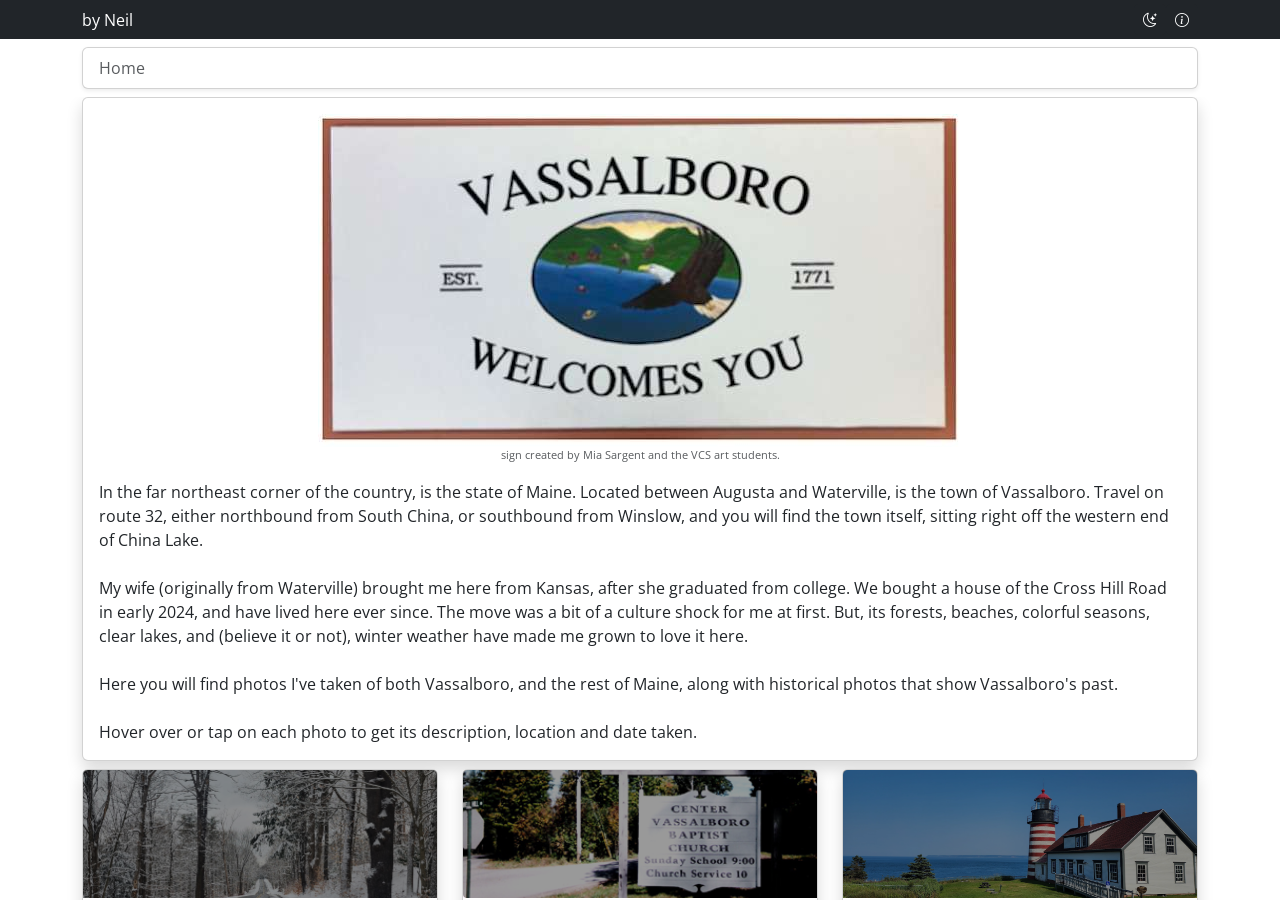
<file: index.html>
<!doctype html>
<html lang="en">
  <head>
    <meta charset="UTF-8" />
    <meta name="viewport" content="width=device-width, initial-scale=1.0" />
    <link
      href="https://cdn.jsdelivr.net/npm/bootstrap@5.3.8/dist/css/bootstrap.min.css"
      rel="stylesheet"
      integrity="sha384-sRIl4kxILFvY47J16cr9ZwB07vP4J8+LH7qKQnuqkuIAvNWLzeN8tE5YBujZqJLB"
      crossorigin="anonymous"
    />
    <link rel="preconnect" href="https://fonts.googleapis.com" />
    <link rel="preconnect" href="https://fonts.gstatic.com" crossorigin />
    <link
      href="https://fonts.googleapis.com/css2?family=Open+Sans:ital,wght@0,300..800;1,300..800&display=swap"
      rel="stylesheet"
    />
    <link rel="stylesheet" href="https://cdn.jsdelivr.net/npm/bootstrap-icons@1.13.1/font/bootstrap-icons.min.css" />

    <style>
      body {
        font-family: "Open Sans";
      }

      main,
      .photo-grid-scroll {
        overflow-y: auto;
        scrollbar-width: none; /* Firefox */
        -ms-overflow-style: none; /* old Edge/IE */
      }

      main::-webkit-scrollbar,
      .photo-grid-scroll::-webkit-scrollbar {
        display: none; /* Chrome, Safari, newer Edge */
      }

      .card-img-top {
        height: 10vw;
        object-fit: cover;
      }

      @media (max-width: 768px) {
        .card-img-top {
          height: 20vw;
          object-fit: cover;
        }
      }

      .img-overlay {
        position: absolute;
        inset: 0;
        background: rgba(0, 0, 0, 0.4);
        border-radius: 4px;
      }

      .figure-caption-text {
        font-size: 0.7rem;
      }
    </style>
    <script>
      (function () {
        const storedTheme = localStorage.getItem("theme");
        const preferredTheme =
          storedTheme || (window.matchMedia("(prefers-color-scheme: dark)").matches ? "dark" : "light");
        document.documentElement.setAttribute("data-bs-theme", preferredTheme);
      })();
    </script>

    <title>Vassalboro, Maine</title>
  </head>

  <body class="d-flex flex-column overflow-hidden" style="height: 100dvh">
    <header class="flex-shrink-0">
      <div class="mb-2 p-1 bg-dark text-white">
        <div class="container d-flex justify-content-between align-items-center">
          <span class="banner-author">by Neil</span>

          <div class="d-flex">
            <button id="themeToggle" type="button" class="btn btn-sm btn-dark" title="Toggle theme">
              <i class="bi bi-moon-stars"></i>
            </button>

            <a class="btn btn-dark btn-sm m-0" href="./pages/about.html">
              <i class="bi bi-info-circle"></i>
            </a>
          </div>
        </div>
      </div>

      <div class="container">
        <div class="card sticky-top shadow-sm mb-2">
          <div class="card-body pt-2 pb-2">
            <nav aria-label="breadcrumb">
              <ol class="breadcrumb mb-0">
                <li class="breadcrumb-item active" aria-current="page">Home</li>
              </ol>
            </nav>
          </div>
        </div>
      </div>
    </header>

    <main class="flex-grow-1 overflow-auto" style="min-height: 0">
      <div class="container pb-3">
        <div class="row">
          <div class="col"></div>
        </div>
        <div class="row">
          <div class="col">
            <div class="card shadow">
              <div class="card-body">
                <figure class="figure text-center d-flex flex-column align-items-center">
                  <img class="img-fluid mx-auto rounded" src="./assets/Vassalboro-sign.jpeg" />
                  <figcaption class="figure-caption figure-caption-text">
                    sign created by Mia Sargent and the VCS art students.
                  </figcaption>
                </figure>
                <div class="card-text">
                  In the far northeast corner of the country, is the state of Maine. Located between Augusta and
                  Waterville, is the town of Vassalboro. Travel on route 32, either northbound from South China, or
                  southbound from Winslow, and you will find the town itself, sitting right off the western end of China
                  Lake.

                  <br /><br />
                  My wife (originally from Waterville) brought me here from Kansas, after she graduated from college. We
                  bought a house of the Cross Hill Road in early 2024, and have lived here ever since. The move was a
                  bit of a culture shock for me at first. But, its forests, beaches, colorful seasons, clear lakes, and
                  (believe it or not), winter weather have made me grown to love it here.

                  <br /><br />
                  Here you will find photos I've taken of both Vassalboro, and the rest of Maine, along with historical
                  photos that show Vassalboro's past.

                  <br /><br />
                  Hover over or tap on each photo to get its description, location and date taken.
                </div>
              </div>
            </div>
          </div>
        </div>
        <div class="row mb-2 mb-md-0">
          <div class="col-md-4 col-lg-4 mt-2">
            <div class="card shadow h-100">
              <div class="position-relative">
                <img class="card-img-top" src="./assets/20241208_113449.jpg" />
                <div class="img-overlay"></div>
              </div>
              <div class="card-body">
                <a href="./pages/vassalboro-today.html">
                  <h5 class="card-title">Vassalboro Today</h5>
                </a>
                <p class="card-text text-body-secondary">My pictures of Vassalboro</p>
              </div>
            </div>
          </div>

          <div class="col-md-4 col-lg-4 mt-2">
            <div class="card shadow h-100">
              <div class="position-relative">
                <img class="card-img-top" src="./assets/historical/CEM46575438_112974322236.jpg" />
                <div class="img-overlay"></div>
              </div>
              <div class="card-body">
                <a href="./pages/vassalboro-yesterday.html">
                  <h5 class="card-title">Vassalboro Yesterday</h5>
                </a>
                <p class="card-text text-body-secondary">Historical photos of Vassalboro</p>
              </div>
            </div>
          </div>

          <div class="col-md-4 col-lg-4 mt-2">
            <div class="card shadow h-100">
              <div class="position-relative">
                <img class="card-img-top" src="./assets/20240714_174943.jpg" />
                <div class="img-overlay"></div>
              </div>
              <div class="card-body">
                <a href="./pages/all-of-maine.html">
                  <h5 class="card-title">All of Maine</h5>
                </a>
                <p class="card-text text-body-secondary">My pictures of the rest of Maine</p>
              </div>
            </div>
          </div>
        </div>
      </div>
    </main>

    <script src="https://cdn.jsdelivr.net/npm/bootstrap@5.3.8/dist/js/bootstrap.bundle.min.js"></script>
    <script src="./custom-elements/theme-toggle.js"></script>
  </body>
</html>
</file>
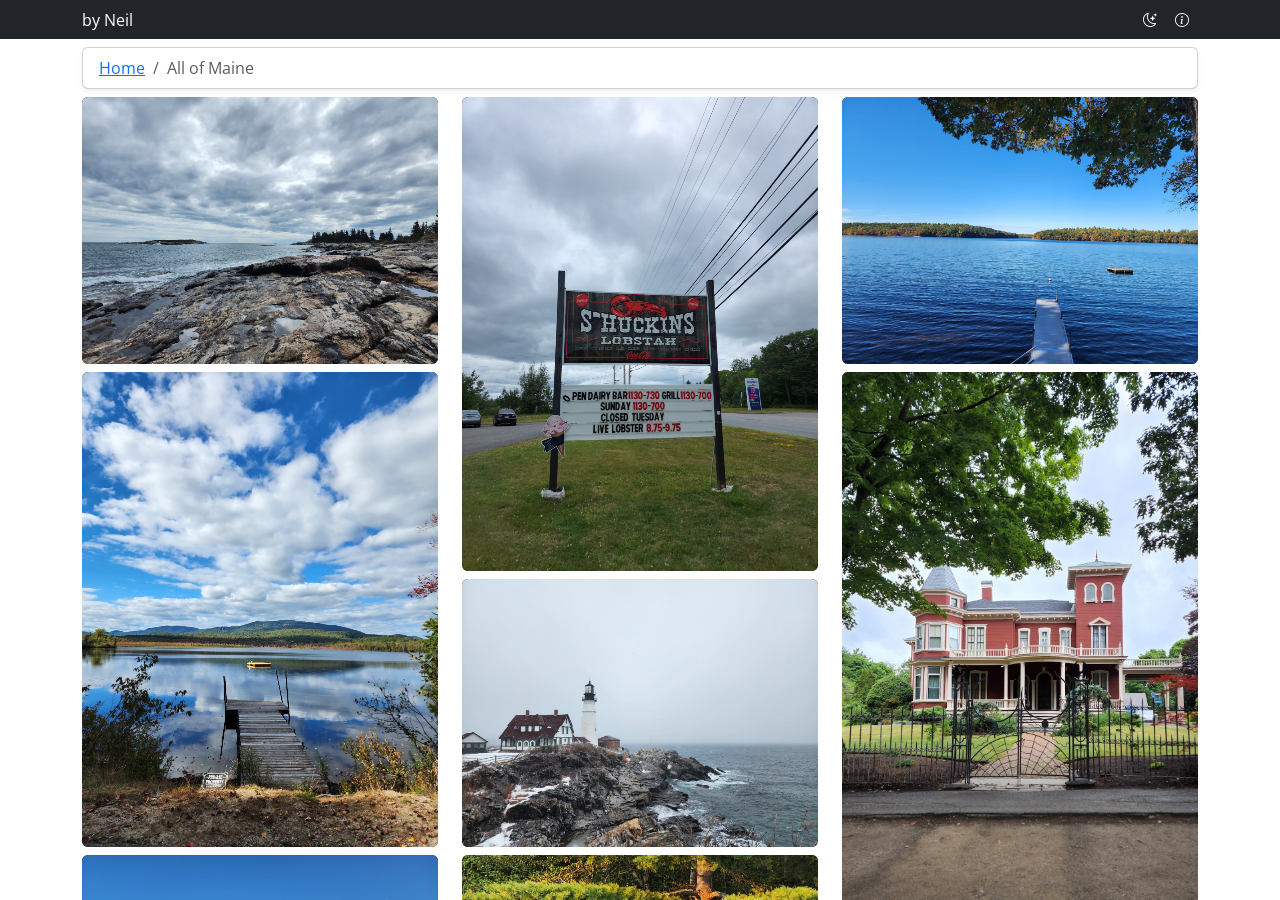
<file: pages/all-of-maine.html>
<!doctype html>
<html lang="en">
  <meta charset="UTF-8" />
  <meta name="viewport" content="width=device-width, initial-scale=1.0" />

  <head>
    <meta charset="UTF-8" />
    <meta name="viewport" content="width=device-width, initial-scale=1.0" />
    <link
      href="https://cdn.jsdelivr.net/npm/bootstrap@5.3.8/dist/css/bootstrap.min.css"
      rel="stylesheet"
      integrity="sha384-sRIl4kxILFvY47J16cr9ZwB07vP4J8+LH7qKQnuqkuIAvNWLzeN8tE5YBujZqJLB"
      crossorigin="anonymous"
    />
    <link rel="preconnect" href="https://fonts.googleapis.com" />
    <link rel="preconnect" href="https://fonts.gstatic.com" crossorigin />
    <link rel="stylesheet" href="https://cdn.jsdelivr.net/npm/bootstrap-icons@1.13.1/font/bootstrap-icons.min.css" />
    <link
      href="https://fonts.googleapis.com/css2?family=Open+Sans:ital,wght@0,300..800;1,300..800&display=swap"
      rel="stylesheet"
    />
    <link rel="stylesheet" href="https://cdn.jsdelivr.net/npm/bootstrap-icons@1.13.1/font/bootstrap-icons.min.css" />
    <link rel="stylesheet" href="../css/main.css" />

    <script src="../custom-elements/photo-card.js"></script>
    <script>
      (function () {
        const storedTheme = localStorage.getItem("theme");
        const preferredTheme =
          storedTheme || (window.matchMedia("(prefers-color-scheme: dark)").matches ? "dark" : "light");
        document.documentElement.setAttribute("data-bs-theme", preferredTheme);
      })();
    </script>

    <title>All of Maine</title>
  </head>

  <body class="d-flex flex-column overflow-hidden" style="height: 100dvh">
    <header class="flex-shrink-0">
      <div class="mb-2 p-1 bg-dark text-white">
        <div class="container d-flex justify-content-between align-items-center">
          <span class="banner-author">by Neil</span>
          <div class="d-flex">
            <button id="themeToggle" type="button" class="btn btn-sm btn-dark" title="Toggle theme">
              <i class="bi bi-moon-stars"></i>
            </button>

            <a class="btn btn-dark btn-sm m-0" href="../pages/about.html">
              <i class="bi bi-info-circle"></i>
            </a>
          </div>
        </div>
      </div>

      <div class="container">
        <div class="card sticky-top shadow-sm mb-2">
          <div class="card-body pt-2 pb-2">
            <nav aria-label="breadcrumb">
              <ol class="breadcrumb mb-0">
                <li class="breadcrumb-item"><a href="../index.html">Home</a></li>
                <li class="breadcrumb-item active">All of Maine</li>
              </ol>
            </nav>
          </div>
        </div>
      </div>
    </header>
    <div class="container flex-grow-1 d-flex flex-column min-h-0" style="min-height: 0">
      <div class="row flex-shrink-0">
        <div class="col"></div>
      </div>
      <div class="row photo-grid-scroll flex-grow-1 overflow-auto" style="min-height: 0">
        <div class="col-lg-4 col-md-12">
          <photo-card
            src="../assets/20241002_130835.jpg"
            description="Reid State Park."
            location="Georgetown, ME"
            date="September 2024"
          ></photo-card>
          <photo-card
            src="../assets/20240929_150502.jpg"
            G
            description="Labrador Pond, off Labrador Pond Road."
            location="Sumner, ME"
            date="September 2024"
          ></photo-card>
          <photo-card
            src="../assets/20240714_174943.jpg"
            description="West Quoddy Head Lighthouse. Considered the eastermost point of the contiguous USA."
            location="Lubec, ME"
            date="July 2024"
          ></photo-card>
          <photo-card
            src="../assets/20230809_152227.jpg"
            description="
              One of the peaks hiking in Camden Hills State Park.
              <br><br>
              Overlooking Penobscot Bay.
            "
            location="Lincolnville, ME"
            date="August 2023"
          ></photo-card>
        </div>
        <div class="col-lg-4 col-md-12">
          <photo-card
            src="../assets/20220706_141751.jpg"
            description="S'huckins Lobstah. One of my favorite places to eat."
            location="Baileyille, ME"
            date="July 2022"
          ></photo-card>
          <photo-card
            src="../assets/20260301_095959.jpg"
            description="Portland Head Light during a snowy, windy day."
            location="Cape Elizabeth, ME"
            date="March 2026"
          ></photo-card>
          <photo-card
            src="../assets/20230805_193205.jpg"
            description="
                Yes, these are all names of towns in Maine. Right off the intersection of Crooked River Causeway and
                Valley Road."
            location="Bethel, ME"
            date="August 2023"
          ></photo-card>
        </div>
        <div class="col-lg-4 col-md-12">
          <photo-card
            src="../assets/20251018_125855.jpg"
            description="China Lake, off my inlaws camp."
            location="China, ME"
            date="October 2025"
          ></photo-card>
          <photo-card
            src="../assets/20220706_100014.jpg"
            description="
                Stephen King's former house off Broadway Avenue. The house now acts a musuem dedicated to his work.
                <br /><br />
                Unfortunately, you cannot tour the inside. You can only view the house from the outside.
            "
            location="Bangor, ME"
            date="July 2022"
          ></photo-card>
          <photo-card
            src="../assets/20220706_123554~2[1].jpg"
            description="Crawford Lake, off my wife's grandmother's camp."
            location="Crawford, ME"
            date="July 2022"
          >
          </photo-card>
          <photo-card
            class="mb-4"
            description="M'jek (Magic) Seafood and Grill. My wife believes this is the best lobster you can buy inland "
            location="China, ME"
            date="June 2026"
            src="../assets/20260603_122316.jpg"
          >
          </photo-card>
        </div>
      </div>
    </div>
    <script src="../custom-elements/theme-toggle.js"></script>
  </body>
</html>
</file>
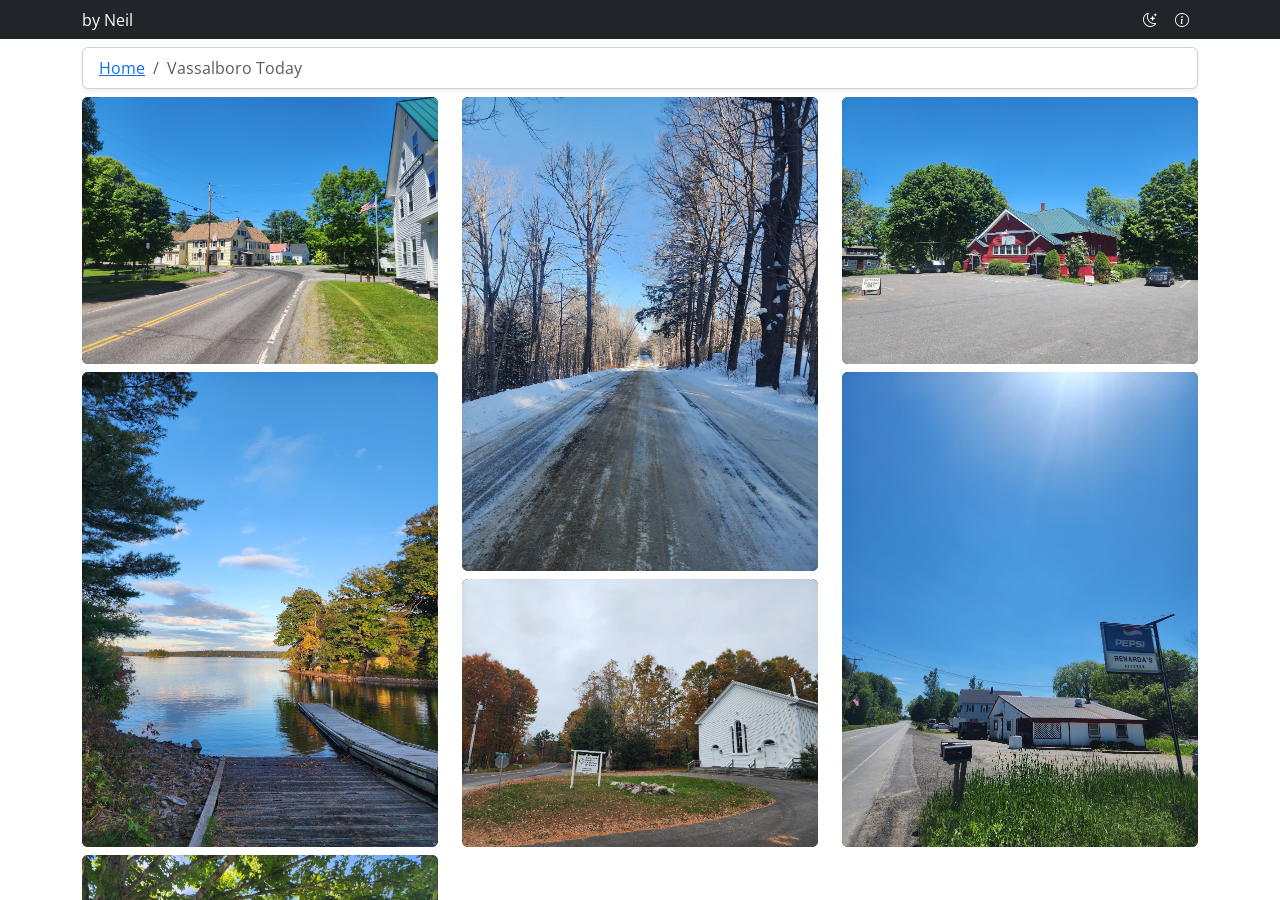
<file: pages/vassalboro-today.html>
<!doctype html>
<html lang="en">
  <meta charset="UTF-8" />
  <meta name="viewport" content="width=device-width, initial-scale=1.0" />

  <head>
    <meta charset="UTF-8" />
    <meta name="viewport" content="width=device-width, initial-scale=1.0" />
    <link
      href="https://cdn.jsdelivr.net/npm/bootstrap@5.3.8/dist/css/bootstrap.min.css"
      rel="stylesheet"
      integrity="sha384-sRIl4kxILFvY47J16cr9ZwB07vP4J8+LH7qKQnuqkuIAvNWLzeN8tE5YBujZqJLB"
      crossorigin="anonymous"
    />
    <link rel="preconnect" href="https://fonts.googleapis.com" />
    <link rel="preconnect" href="https://fonts.gstatic.com" crossorigin />
    <link rel="stylesheet" href="https://cdn.jsdelivr.net/npm/bootstrap-icons@1.13.1/font/bootstrap-icons.min.css" />
    <link
      href="https://fonts.googleapis.com/css2?family=Open+Sans:ital,wght@0,300..800;1,300..800&display=swap"
      rel="stylesheet"
    />
    <link rel="stylesheet" href="../css/main.css" />
    <script src="../custom-elements/photo-card.js"></script>
    <script>
      (function () {
        const storedTheme = localStorage.getItem("theme");
        const preferredTheme =
          storedTheme || (window.matchMedia("(prefers-color-scheme: dark)").matches ? "dark" : "light");
        document.documentElement.setAttribute("data-bs-theme", preferredTheme);
      })();
    </script>

    <title>Vassalboro Today</title>
  </head>

  <body class="d-flex flex-column overflow-hidden" style="height: 100dvh">
    <header class="flex-shrink-0">
      <div class="mb-2 p-1 bg-dark text-white">
        <div class="container d-flex justify-content-between align-items-center">
          <span class="banner-author">by Neil</span>

          <div class="d-flex">
            <button id="themeToggle" type="button" class="btn btn-sm btn-dark" title="Toggle theme">
              <i class="bi bi-moon-stars"></i>
            </button>
            <a class="btn btn-dark btn-sm m-0" href="./about.html">
              <i class="bi bi-info-circle"></i>
            </a>
          </div>
        </div>
      </div>

      <div class="container">
        <div class="card sticky-top shadow-sm mb-2">
          <div class="card-body pt-2 pb-2">
            <nav aria-label="breadcrumb">
              <ol class="breadcrumb mb-0">
                <li class="breadcrumb-item"><a href="../index.html">Home</a></li>
                <li class="breadcrumb-item active">Vassalboro Today</li>
              </ol>
            </nav>
          </div>
        </div>
      </div>
    </header>

    <div class="container flex-grow-1 d-flex flex-column min-h-0" style="min-height: 0">
      <div class="row flex-shrink-0">
        <div class="col"></div>
      </div>
      <div class="row photo-grid-scroll flex-grow-1 overflow-auto" style="min-height: 0">
        <div class="col-lg-4 col-md-12">
          <photo-card
            src="../assets/20260603_130507.jpg"
            description="Vassalboro, right of Main St/Route 32.<br /><br />The yellow building on the left used to the the Country Store, but is now closed. Its future seems to be unknown. On the right is the Revere House, which was renovated earlier this year."
            date="June 2026"
          ></photo-card>

          <photo-card
            src="../assets/20241009_172955.jpg"
            description="Webber Pond. Right off the boat ramp on Dam Road."
            date="October 2024"
          ></photo-card>

          <photo-card
            src="../assets/20260603_124851.jpg"
            description="RL Mercantile & Trading Post off Brann Road.<br /><br />They used to sell their own groceries, but nowadays they sell hunting goods and fishing gear. They also offer taxidermy and tannery services."
            date="June 2026"
          ></photo-card>
        </div>
        <div class="col-lg-4 col-md-12">
          <photo-card
            src="../assets/20260128_090554.jpg"
            description="Cross Hill Road the morning after a snow storm. Between 10-12 inches."
            date="Janurary 2026"
          ></photo-card>

          <photo-card
            src="../assets/20251014_142201.jpg"
            description="American Bapist Church of Maine building, off Crowell Hill and Cross Hill Road.<br /><br />Formerly Center Vassalboro Baptist Church"
            date="October 2025"
          ></photo-card>
        </div>
        <div class="col-lg-4 col-md-12">
          <photo-card
            src="../assets/20260603_130347.jpg"
            description="The Vassalboro Historical Society."
            date="June 2026"
          ></photo-card>

          <photo-card
            src="../assets/20260603_131610.jpg"
            description="Remnants of Renarda's Kitchen, what used to be the only sit down restaurant in Vassalboro.<br /><br />Closed November 2025. Last I heard, a new restaurant and pizza/sub shop is coming in."
            date="June 2026"
          ></photo-card>
        </div>
      </div>
    </div>
    <script src="../custom-elements/theme-toggle.js"></script>
  </body>
</html>
</file>
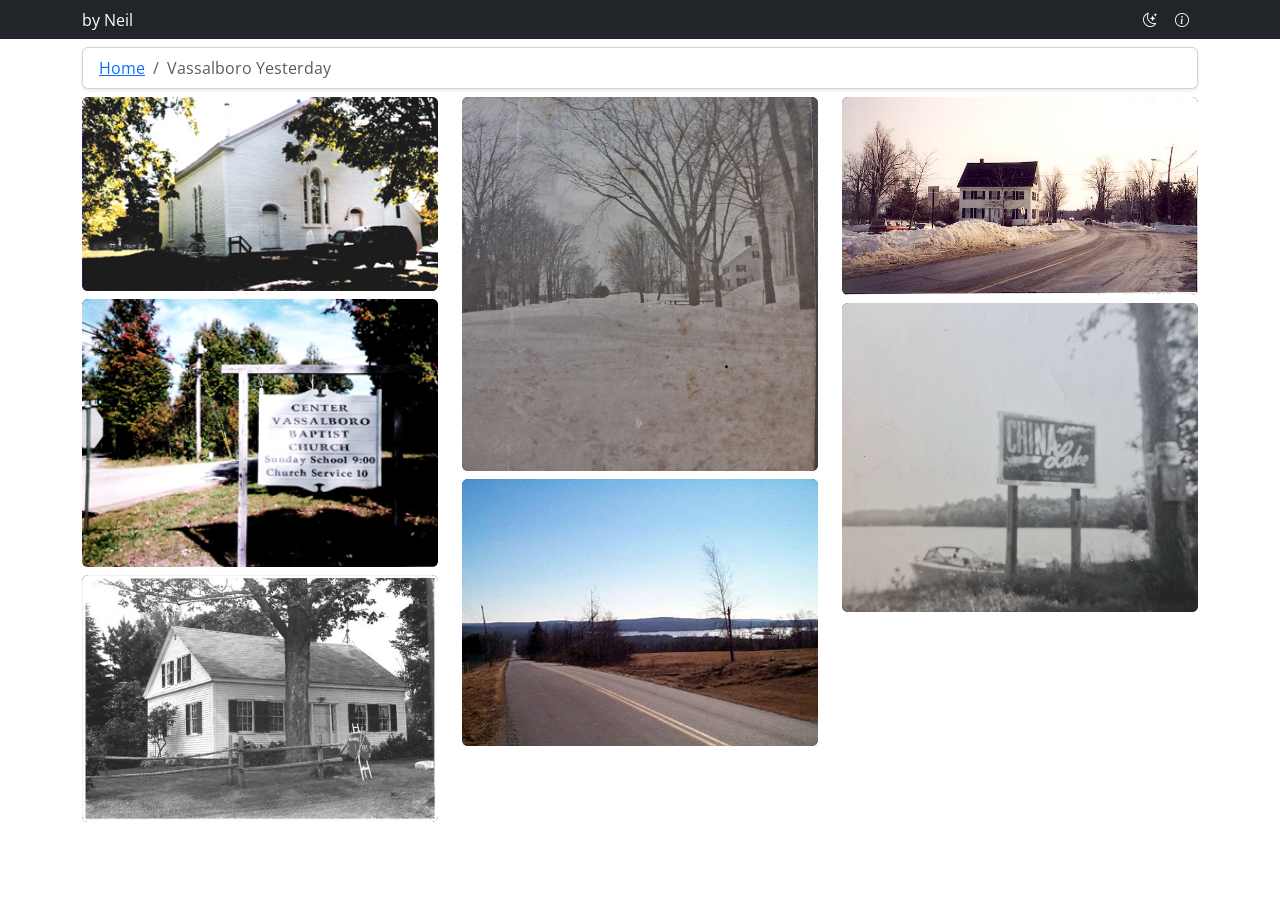
<file: pages/vassalboro-yesterday.html>
<!doctype html>
<html lang="en">
  <meta charset="UTF-8" />
  <meta name="viewport" content="width=device-width, initial-scale=1.0" />

  <head>
    <meta charset="UTF-8" />
    <meta name="viewport" content="width=device-width, initial-scale=1.0" />
    <link
      href="https://cdn.jsdelivr.net/npm/bootstrap@5.3.8/dist/css/bootstrap.min.css"
      rel="stylesheet"
      integrity="sha384-sRIl4kxILFvY47J16cr9ZwB07vP4J8+LH7qKQnuqkuIAvNWLzeN8tE5YBujZqJLB"
      crossorigin="anonymous"
    />
    <link rel="preconnect" href="https://fonts.googleapis.com" />
    <link rel="preconnect" href="https://fonts.gstatic.com" crossorigin />
    <link
      href="https://fonts.googleapis.com/css2?family=Open+Sans:ital,wght@0,300..800;1,300..800&display=swap"
      rel="stylesheet"
    />
    <link rel="stylesheet" href="https://cdn.jsdelivr.net/npm/bootstrap-icons@1.13.1/font/bootstrap-icons.min.css" />
    <link rel="stylesheet" href="../css/main.css" />

    <script src="../custom-elements/photo-card.js"></script>
    <script>
      (function () {
        const storedTheme = localStorage.getItem("theme");
        const preferredTheme =
          storedTheme || (window.matchMedia("(prefers-color-scheme: dark)").matches ? "dark" : "light");
        document.documentElement.setAttribute("data-bs-theme", preferredTheme);
      })();
    </script>
    <title>Vassalboro Yesterday</title>
  </head>

  <body class="d-flex flex-column overflow-hidden" style="height: 100dvh">
    <header class="flex-shrink-0">
      <div class="mb-2 p-1 bg-dark text-white">
        <div class="container d-flex justify-content-between align-items-center">
          <span class="banner-author">by Neil</span>

          <div class="d-flex">
            <button id="themeToggle" type="button" class="btn btn-sm btn-dark" title="Toggle theme">
              <i class="bi bi-moon-stars"></i>
            </button>

            <a class="btn btn-dark btn-sm m-0" href="../pages/about.html">
              <i class="bi bi-info-circle"></i>
            </a>
          </div>
        </div>
      </div>

      <div class="container">
        <div class="card sticky-top shadow-sm mb-2">
          <div class="card-body pt-2 pb-2">
            <nav aria-label="breadcrumb">
              <ol class="breadcrumb mb-0">
                <li class="breadcrumb-item"><a href="../index.html">Home</a></li>
                <li class="breadcrumb-item active">Vassalboro Yesterday</li>
              </ol>
            </nav>
          </div>
        </div>
      </div>
    </header>

    <div class="container flex-grow-1 d-flex flex-column min-h-0" style="min-height: 0">
      <div class="row flex-shrink-0">
        <div class="col"></div>
      </div>
      <div class="row photo-grid-scroll flex-grow-1 overflow-auto" style="min-height: 0">
        <div class="col-lg-4 col-md-12">
          <photo-card
            src="../assets/historical/CEM46575438_112974346896.jpg"
            description="
                Center Vassalboro Baptist Church, off Crowell Hill and Cross Hill Road. This building is now part of the
                American Baptist Churches of Maine.
            "
            date="October 2005"
            credit="Karlynn Gustafson"
            credit-url="https://www.findagrave.com/user/profile/46575438"
          >
          </photo-card>
          <photo-card
            src="../assets/historical/CEM46575438_112974322236.jpg"
            description="
              The sign for Center Vassalboro Baptist Church, off Crowell Hill Road.
            "
            date="October 2005"
            credit="Karlynn Gustafson"
            credit-url="https://www.findagrave.com/user/profile/46575438"
          ></photo-card>
          <photo-card
            src="../assets/historical/83003644_Photos.jpg"
            description="Philip Leach House, built 1805, off Hussey Hill Road. Considered a well-preserved example of a Federal style Cape House, which is a common
              architecture in New England, especially with older homes. 
            "
            date="1983"
            credit="Maine Historic Preservation Commission"
            credit-url="https://www1.maine.gov/mhpc/index.php/did-you-know/philip-leach-house-c1805-east-vassalboro-kennebec-county"
          >
          </photo-card>
        </div>
        <div class="col-lg-4 col-md-12">
          <photo-card
            src="../assets/historical/5927.jpg"
            description="A winter storm off Bog Road"
            credit="The Vassalboro Historical Society"
            credit-url="https://vassalboro.catalogaccess.com/photos/5354"
            date="1899"
          ></photo-card>

          <photo-card
            src="../assets/historical/taborhill.jpg"
            description="Taber Hill Road, looking towards Webber Pond."
            credit="Vassalboro Community Site"
            credit-url="https://www.vassalboro.com/gallery/aroundtown/aroundtown.html"
            date="Date unknown. 2000 or before"
          ></photo-card>
        </div>
        <div class="col-lg-4 col-md-12">
          <photo-card
            src="../assets/historical/700.jpg"
            description="The Revere House off Main St (Route 32)."
            credit="The Vassalboro Historical Society"
            credit-url="https://vassalboro.catalogaccess.com/photos/7260"
            date="January 2003"
          ></photo-card>

          <photo-card
            src="../assets/historical/6227.jpg"
            description="The sign for China Lake off the East Vassalboro boat landing."
            credit="The Vassalboro Historical Society"
            credit-url="https://vassalboro.catalogaccess.com/photos/5682"
            date="July 1967"
          ></photo-card>
        </div>
      </div>
    </div>
    <script src="../custom-elements/theme-toggle.js"></script>
  </body>
</html>
</file>
<file: css/main.css>
body {
  font-family: "Open Sans";
}

photo-card {
  display: block;
}

.photo-grid-scroll {
  overflow-y: auto;
  scrollbar-width: none;
}

.photo-card-img {
  display: block;
  width: 100%;
  height: auto;
}

photo-card > .card,
.row > .col-lg-4 > .card {
  border: 0;
}

.card-img-overlay {
  opacity: 0;
  background: rgba(0, 0, 0, 0);
  transition:
    opacity 0.3s ease,
    background 0.3s ease;
  -webkit-user-select: none;
  -moz-user-select: none;
  user-select: none;
  -webkit-touch-callout: none;
}

.card-text-bottom {
  font-size: 0.775rem;
}

div.card:hover > .card-img-overlay {
  opacity: 1;
  background: rgba(0, 0, 0, 0.5);
  transition: opacity 0.3s ease;
}

.card-img-overlay p,
.card-text-bottom {
  opacity: 0;
  transform: translateY(4px);
  transition:
    opacity 0.3s ease,
    transform 0.3s ease;
}

div.card:hover > .card-img-overlay p,
div.card:hover > .card-img-overlay .card-text-bottom {
  opacity: 1;
  transform: translateY(0);
}
</file>
